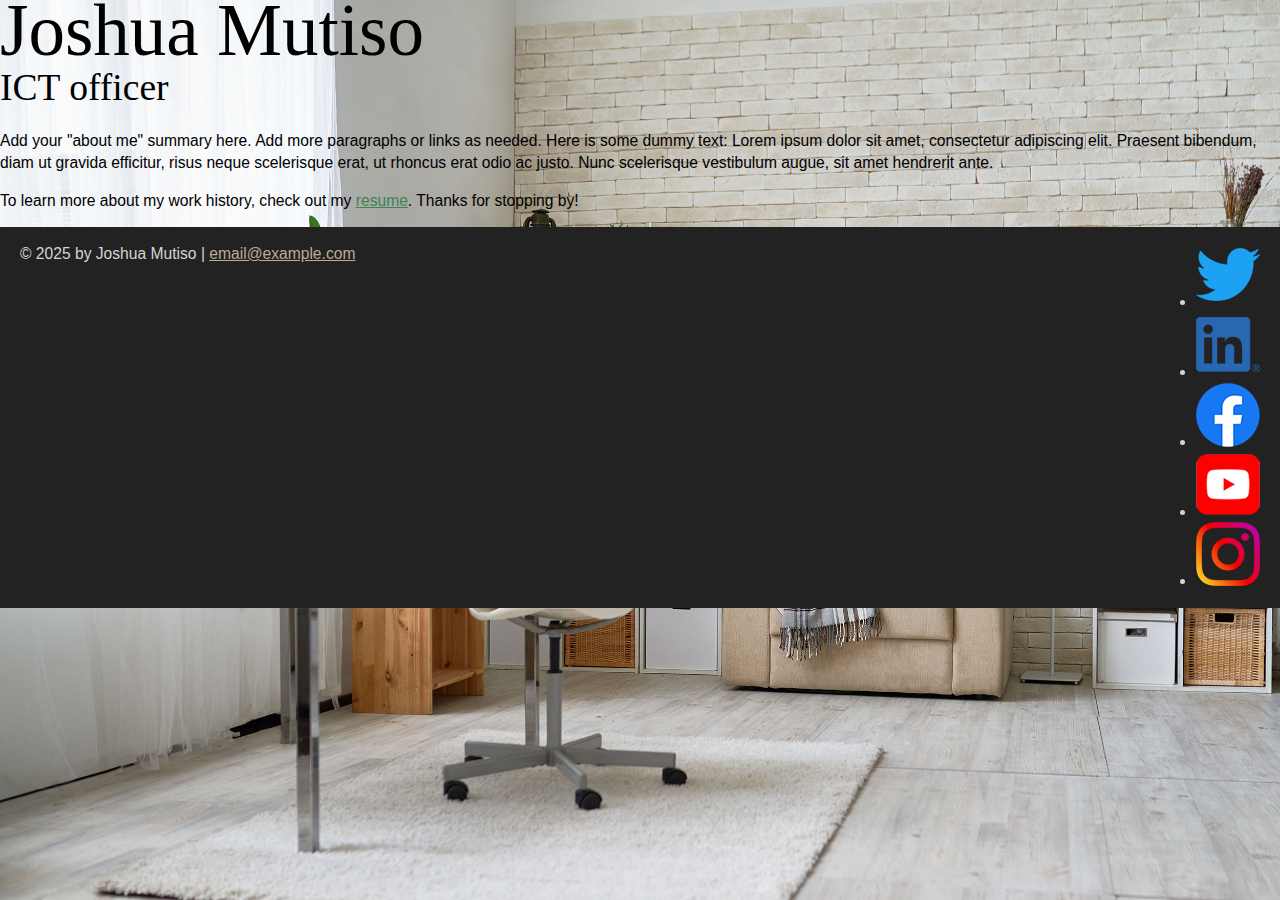
<file: index.html>
<!DOCTYPE html>
<html lang="en">

<head>
  <meta charset="UTF-8">
  <meta name="viewport" content="width=device-width, initial-scale=1">
  <title>Joshua Mutiso | ICT officer</title>
  <link rel="stylesheet" href="css/styles.css">
</head>

<body class="home">
  <!-- //  INTRO  // -->
  <header>
    <!-- Start content edits below this line. -->
    <h1>Joshua Mutiso</h1>
    <h2>ICT officer</h2>

    <!-- End content edits here. -->
  </header>

  <!-- //  ABOUT ME  // -->
  <main>
    <!-- Start content edits below this line. -->
    <p>Add your "about me" summary here. Add more paragraphs or links as needed. Here is some dummy text: Lorem ipsum
      dolor sit amet, consectetur adipiscing elit. Praesent bibendum, diam ut gravida efficitur, risus neque scelerisque
      erat, ut rhoncus erat odio ac justo. Nunc scelerisque vestibulum augue, sit amet hendrerit ante.</p>
    <p>To learn more about my work history, check out my <a href="resume.html"> resume</a>. Thanks for stopping by!</p>

    <!-- End content edits here. -->
  </main>

  <!-- //  FOOTER INFO, SOCIAL MEDIA  // -->
  <footer>
    <!-- Start content edits below this line. -->
    <p>© 2025 by Joshua Mutiso | <a href="mailto:email@example.com">email@example.com</a></p>

    <!-- Add or remove any networks. -->
    <ul>
      <li>
        <a href="#" target="_blank"><img src="images/icon-logo-twitter.png" alt=""></a>
      </li>
      <li>
        <a href="#" target="_blank"><img src="images/icon-logo-linkedin.png" alt=""></a>
      </li>
      <li>
        <a href="#" target="_blank"><img src="images/icon-logo-facebook.png" alt=""></a>
      </li>
      <li>
        <a href="#" target="_blank"><img src="images/icon-logo-youtube.png" alt=""></a>
      </li>
      <li>
        <a href="#" target="_blank"><img src="images/icon-logo-instagram.png" alt=""></a>
      </li>
    </ul>

    <!-- End content edits here. -->
  </footer>
</body>

</html>
</file>
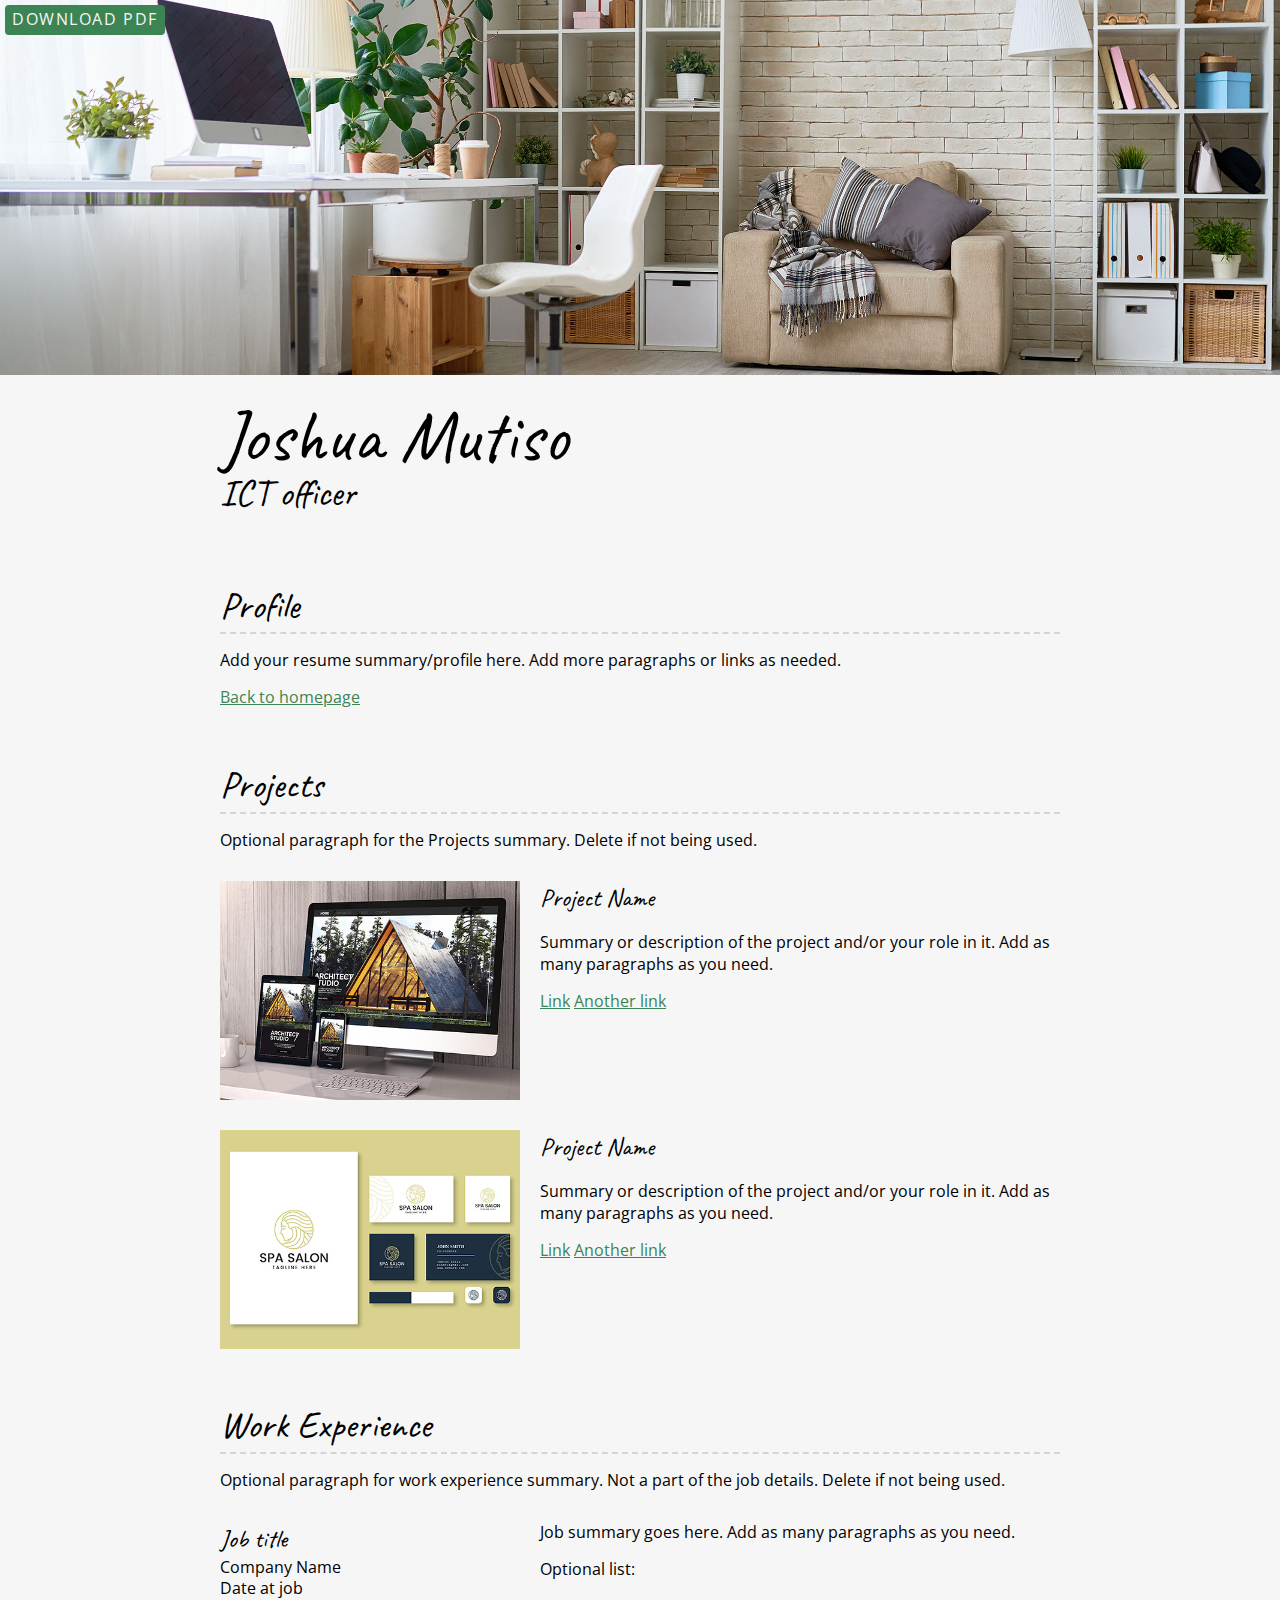
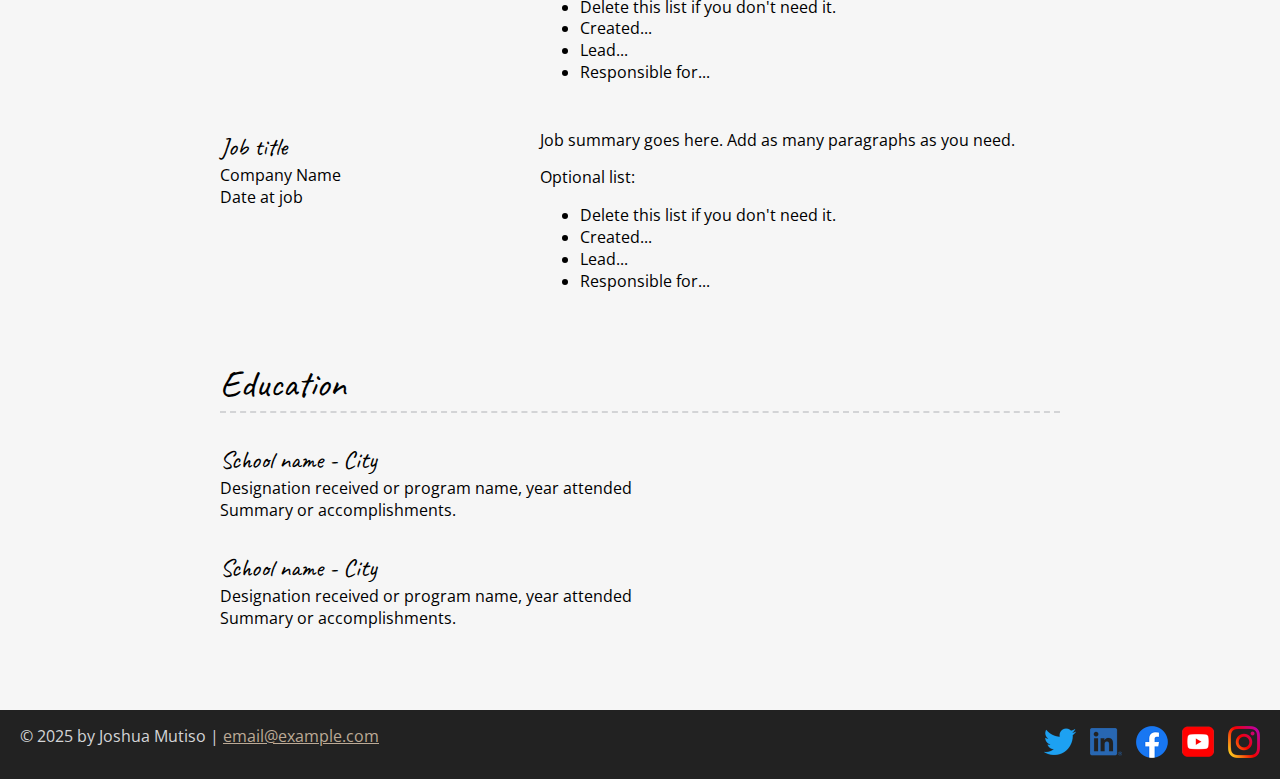
<file: resume.html>
<!DOCTYPE html>
<html lang="en">

<head>
  <meta charset="UTF-8">
  <meta name="viewport" content="width=device-width, initial-scale=1">
  <title>Joshua Mutiso | ICT officer</title>
  <link rel="stylesheet" href="css/styles.css">
  <link rel="preconnect" href="https://fonts.googleapis.com">
  <link rel="preconnect" href="https://fonts.gstatic.com" crossorigin>
  <link href="https://fonts.googleapis.com/css2?family=Caveat&family=Open+Sans&display=swap" rel="stylesheet">
</head>

<body class="resume">
  <a class="btn download-link" href="#">Download PDF</a>
  <!-- //  INTRO  // -->
  <header>
    <!-- Start content edits below this line. -->
    <div class="content-wrapper">
      <h1>Joshua Mutiso</h1>
      <h2>ICT officer</h2>
    </div>
    <!-- End content edits here. -->
  </header>

  <main class="content-wrapper">
    <!-- //  PROFILE  // -->
    <section class="resume-section">
      <!-- Start content edits below this line. -->
      <h2>Profile</h2>
      <p>Add your resume summary/profile here. Add more paragraphs or links as needed.</p>
      <a href="index.html">Back to homepage</a>

      <!-- End content edits here. -->
    </section>

    <!-- //  PROJECTS  // -->
    <section class="resume-section">
      <!-- Start content edits below this line. -->
      <h2>Projects</h2>
      <p>Optional paragraph for the Projects summary. Delete if not being used.</p>

      <!-- To add more items, copy this whole <section></section> block-->
      <div class="project-wrapper">
        <section class="project-item">
          <img src="images/project-website-500px.jpg" srcset="image/project-website-1000px 2x"
            alt="description of image" width="" height="">
          <h3>Project Name</h3>
          <p>Summary or description of the project and/or your role in it. Add as many paragraphs as you need.</p>
          <!-- link to project -->
          <a href="#" target="_blank">Link</a>
          <!-- additional links, e.g. newsletter -->
          <a href="#" target="_blank">Another link</a>
        </section>

        <section class="project-item">
          <img src="images/project-branding-500px.jpg" srcset="images/project-branding-1000px 2x"
            alt="description of image" width="" height="">
          <h3>Project Name</h3>
          <p>Summary or description of the project and/or your role in it. Add as many paragraphs as you need.</p>
          <!-- link to project -->
          <a href="#" target="_blank">Link</a>
          <!-- additional links, e.g. newsletter -->
          <a href="#" target="_blank">Another link</a>
        </section>
      </div>

      <!-- End content edits here. -->
    </section>

    <!-- //  WORK EXPERIENCE  // -->
    <section class="resume-section">
      <!-- Start content edits below this line.  -->
      <h2>Work Experience</h2>
      <p>Optional paragraph for work experience summary. Not a part of the job details. Delete if not being used.</p>

      <!-- To add more items, copy this whole <section></section> block -->
      <section class="work-item">
        <div class="work-details">
          <h3>Job title</h3>
          <p>Company Name</p>
          <p>Date at job</p>
        </div>
        <div class="work-summary">
          <p>Job summary goes here. Add as many paragraphs as you need.</p>
          <p>Optional list:</p>
          <ul>
            <li>Delete this list if you don't need it.</li>
            <li>Created...</li>
            <li>Lead...</li>
            <li>Responsible for...</li>
          </ul>
        </div>
      </section>

      <section class="work-item">
        <div class="work-details">
          <h3>Job title</h3>
          <p>Company Name</p>
          <p>Date at job</p>
        </div>
        <div class="work-summary">
          <p>Job summary goes here. Add as many paragraphs as you need.</p>
          <p>Optional list:</p>
          <ul>
            <li>Delete this list if you don't need it.</li>
            <li>Created...</li>
            <li>Lead...</li>
            <li>Responsible for...</li>
          </ul>
        </div>
      </section>

      <!-- End content edits here. -->
    </section>

    <!-- //  EDUCATION & CERTIFICATIONS  // -->
    <section class="resume-section">
      <!-- Start content edits below this line.  -->
      <h2>Education</h2>

      <!-- To add more items, copy this whole <section></section> block -->
      <section class="education-item">
        <h3>School name - City</h3>
        <p>Designation received or program name, year attended</p>
        <p>Summary or accomplishments.</p>
      </section>

      <section class="education-item">
        <h3>School name - City</h3>
        <p>Designation received or program name, year attended</p>
        <p>Summary or accomplishments.</p>
      </section>

      <!-- End content edits here. -->
    </section>
  </main>

  <!-- //  FOOTER INFO, SOCIAL MEDIA  // -->
  <footer>
    <!-- Start content edits below this line. -->
    <p>© 2025 by Joshua Mutiso | <a href="mailto:email@example.com">email@example.com</a></p>

    <!-- Add or remove any networks. -->
    <ul class="socials">
      <li>
        <a href="#" target="_blank"><img src="images/icon-logo-twitter.png" alt=""></a>
      </li>
      <li>
        <a href="#" target="_blank"><img src="images/icon-logo-linkedin.png" alt=""></a>
      </li>
      <li>
        <a href="#" target="_blank"><img src="images/icon-logo-facebook.png" alt=""></a>
      </li>
      <li>
        <a href="#" target="_blank"><img src="images/icon-logo-youtube.png" alt=""></a>
      </li>
      <li>
        <a href="#" target="_blank"><img src="images/icon-logo-instagram.png" alt=""></a>
      </li>
    </ul>

    <!-- End content edits here. -->
  </footer>
</body>

</html>
</file>
<file: css/styles.css>
/* 
COLOR PALETTE 

Dark green #3c8453 
Sandy beige #bcaa96 
Dark gray #222222 
Light gray #d3d4d6 
Off-white #f6f6f6
*/

/* GLOBAL STYLES 
---------------------------------------*/
/* 
  https://www.paulirish.com/2012/box-sizing-border-box-ftw/
*/
html {
    box-sizing: border-box;
    font-size: 65.2%;
    /* set default to 10px*/
}

*,
*:before,
*:after {
    box-sizing: inherit;
}

html,
body {
    height: 100%;
}

body {
    background: #f6f6f6;
    margin: 0;
    font-family: 'Open Sans', sans-serif;
    font-size: 1.5rem;
    line-height: 1.4;
}

h1,
h2,
h3 {
    font-family: 'Caveat', cursive;
    font-weight: 400;
    margin: 0;
}

h1 {
    font-size: 7rem;
    line-height: 0.85;
}

h2 {
    font-size: 3.6rem;
}

h3 {
    font-size: 2.4rem;
}

/* links */
a {
    color: #3c8453;
}

a:hover {
    color: #bcaa96;
    text-decoration: none;
}

footer a {
    color: #bcaa96;
}

footer a:hover {
    color: #3c8453;
}

.btn {
    background: #3c8453;
    color: #f6f6f6;
    text-decoration: none;
    text-transform: uppercase;
    font-size: 1.2rem;
    display: inline-block;
    padding: 7px;
    letter-spacing: .1em;
    line-height: 1;
    border-radius: 4px;
}

.content-wrapper {
    margin: 0 auto;
    max-width: 900px;
    padding: 30px;
}

/* HOMES
---------------------------------------*/
.home {
    background: url(../images/bg-home-office-studio.jpg) no-repeat;
    background-size: cover;
    display: flex;
    flex-direction: column;
}

.home .content-wrapper {
    flex: 1 0 auto;
}

.content-bg {
    background: rgb(255 255 255 / 0.9);
    padding: 30px;
}

@media screen and (max-width:650px) {
    .home .content-wrapper {
        padding: 10px;
    }

    .content-bg {
        padding: 20px;
    }
}

/* RESUME 
---------------------------------------*/
.resume header::before {
    background: url(../images/bg-home-office-studio.jpg) center;
    background-size: cover;
    content: "";
    display: block;
    height: 375px;
}

.resume-section {
    margin-bottom: 50px;
}

.resume-section h2 {
    border-bottom: 2px dashed #d3d4d6;
}

.download-link {
    position: fixed;
    top: 5px;
    left: 5px;
    font-size: 1.5rem;
}

@media screen and (max-width: 1200px) {
    .download-link {
        position: absolute;
    }
}

@media screen and (max-width: 500px) {
    .resume header::before {
        height: 200px;
    }

    h1 {
        font-size: 5rem;
    }

    h2 {
        font-size: 2.6rem;
    }
}

/* Projects
---------------------------------------*/
.project-item {
    margin: 30px 0;
}

.project-item img {
    width: 300px;
}

@media screen and (min-width:860px) {
    .project-item {
        display: flow-root;
    }

    .project-item img {
        float: left;
        margin-right: 20px;
    }
}

@media screen and (min-width:650px) and (max-width:859px) {
    .project-wrapper {
        display: grid;
        grid-template-columns: repeat(2, 1fr);
        column-gap: 20px;
    }

    .project-item img {
        width: 100%;
    }
}

@media screen and (max-width:500px) {
    .project-item img {
        width: 100%;
        margin-bottom: 10px;
    }
}

/* Work Experience
---------------------------------------*/
.work-item {
    margin: 30px 0;
}

.work-details p {
    margin: 0;
}

@media screen and (min-width:860px) {
    .work-item {
        display: grid;
        grid-template-columns: 300px 1fr;
        column-gap: 20px;
    }

    .work-summary p:first-child {
        margin: 0;
    }
}

/* Education
---------------------------------------*/
.education-item {
    margin: 30px 0;
}

.education-item p {
    margin: 0;
}


/* FOOTER
---------------------------------------*/
footer {
    background: #222;
    color: #d3d4d6;

}

.socials {
    list-style-type: none;
    padding: 0;
}

.socials li {
    display: inline-block;
    margin-left: 10px;
}

.socials img {
    width: 32px;
}

.socials img:hover {
    opacity: 0.5;
}

@media screen and (min-width:860px) {
    footer {
        display: flex;
        justify-content: space-between;
        padding: 0 20px;
    }
}

@media screen and (max-width:859px) {
    footer {
        text-align: center;
        padding: 10px;
    }
}
</file>
